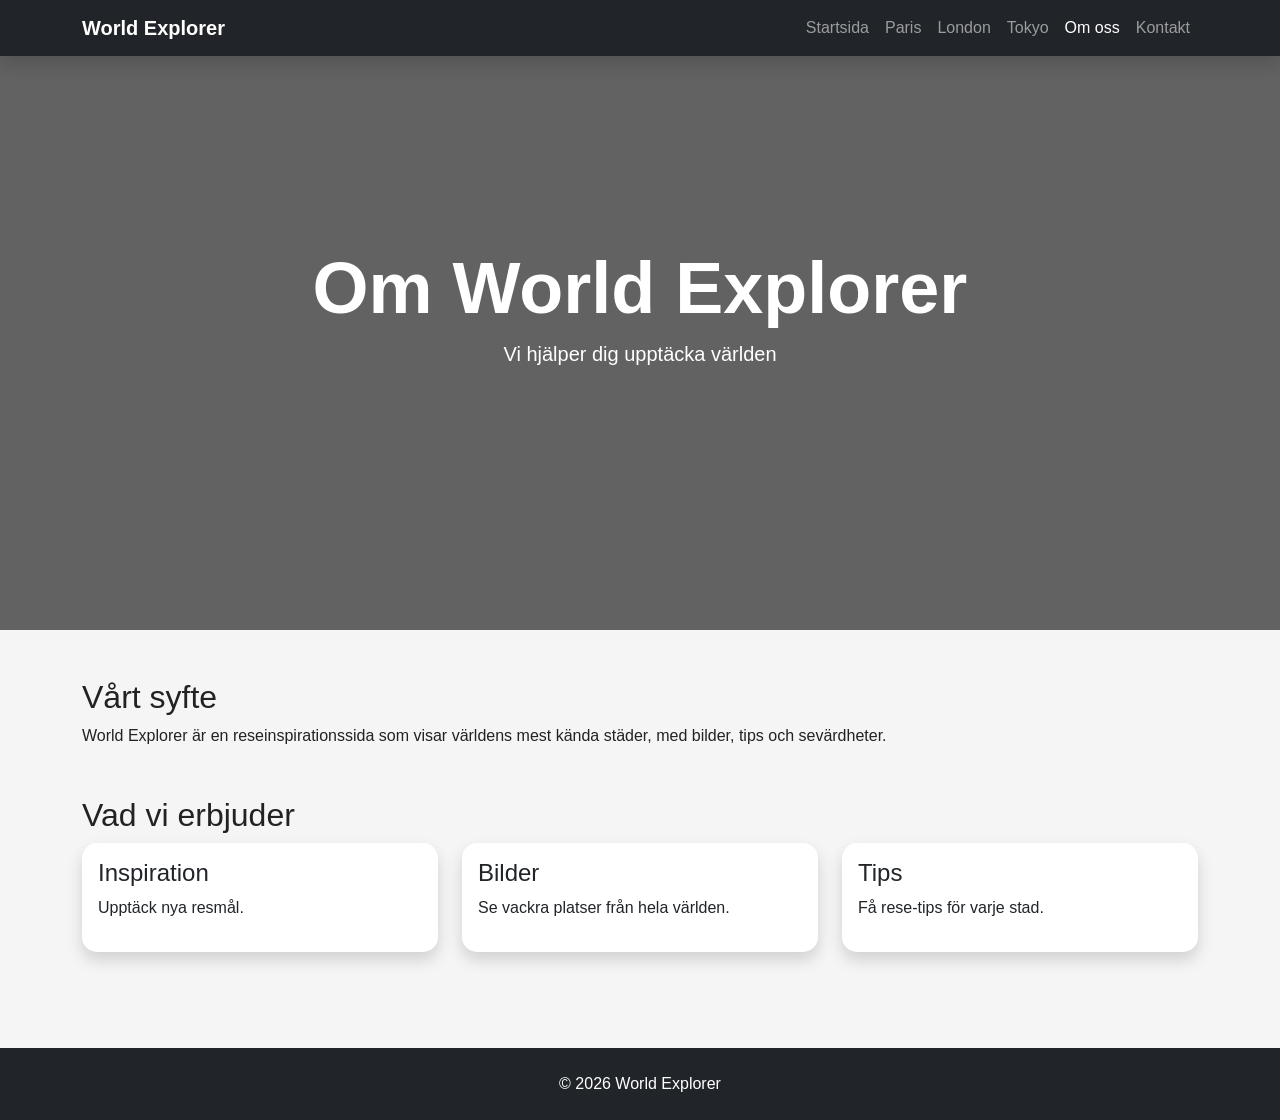
<file: about.html>
<!DOCTYPE html>
<html lang="sv">
<head>
<meta charset="UTF-8">
<meta name="viewport" content="width=device-width, initial-scale=1.0">
<title>Om oss - World Explorer</title>

<link href="https://cdn.jsdelivr.net/npm/bootstrap@5.3.3/dist/css/bootstrap.min.css" rel="stylesheet">
<link rel="stylesheet" href="css/style.css">
</head>

<body>

<nav class="navbar navbar-expand-lg navbar-dark bg-dark fixed-top shadow">
<div class="container">
<a class="navbar-brand fw-bold" href="index.html"> World Explorer</a>

<button class="navbar-toggler" data-bs-toggle="collapse" data-bs-target="#navbarNav">
<span class="navbar-toggler-icon"></span>
</button>

<div class="collapse navbar-collapse" id="navbarNav">

<ul class="navbar-nav ms-auto">
<li class="nav-item"><a class="nav-link" href="index.html">Startsida</a></li>
<li class="nav-item"><a class="nav-link" href="paris.html">Paris</a></li>
<li class="nav-item"><a class="nav-link" href="london.html">London</a></li>
<li class="nav-item"><a class="nav-link" href="tokyo.html">Tokyo</a></li>
<li class="nav-item"><a class="nav-link active" href="about.html">Om oss</a></li>
<li class="nav-item"><a class="nav-link" href="contact.html">Kontakt</a></li>
</ul>

</div>
</div>
</nav>

<header class="city-hero about-hero">
<div class="hero-overlay">
<div class="container text-center text-white">
<h1 class="display-2 fw-bold">Om World Explorer</h1>
<p class="lead">Vi hjälper dig upptäcka världen</p>
</div>
</div>
</header>

<main class="container py-5">

<section class="mb-5">
<h2>Vårt syfte</h2>
<p>
World Explorer är en reseinspirationssida som visar världens mest kända städer,
med bilder, tips och sevärdheter.
</p>
</section>

<section class="mb-5">
<h2>Vad vi erbjuder</h2>

<div class="row g-4">

<div class="col-md-4">
<div class="card shadow h-100">
<div class="card-body">
<h4>Inspiration</h4>
<p>Upptäck nya resmål.</p>
</div>
</div>
</div>

<div class="col-md-4">
<div class="card shadow h-100">
<div class="card-body">
<h4>Bilder</h4>
<p>Se vackra platser från hela världen.</p>
</div>
</div>
</div>

<div class="col-md-4">
<div class="card shadow h-100">
<div class="card-body">
<h4>Tips</h4>
<p>Få rese-tips för varje stad.</p>
</div>
</div>
</div>

</div>
</section>

</main>

<footer class="bg-dark text-white text-center p-4">
© 2026 World Explorer
</footer>

<script src="https://cdn.jsdelivr.net/npm/bootstrap@5.3.3/dist/js/bootstrap.bundle.min.js"></script>
<script src="js/main.js"></script>
</body>
</html>
</file>
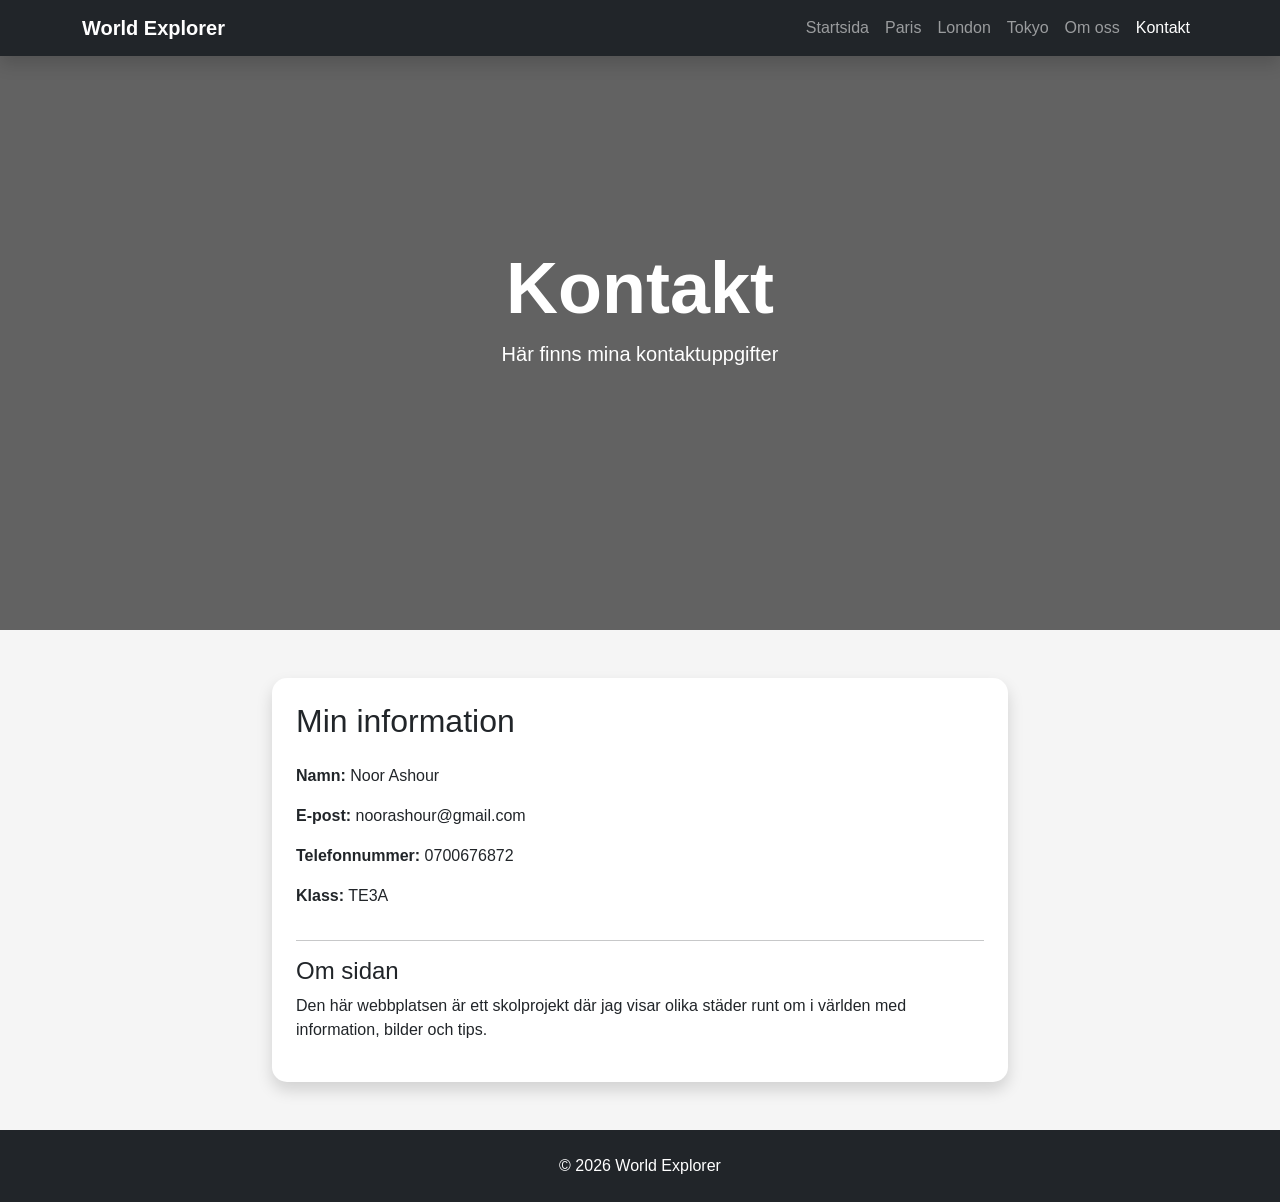
<file: contact.html>
<!DOCTYPE html>
<html lang="sv">
<head>
<meta charset="UTF-8">
<meta name="viewport" content="width=device-width, initial-scale=1.0">

<title>Kontakt - World Explorer</title>

<link href="https://cdn.jsdelivr.net/npm/bootstrap@5.3.3/dist/css/bootstrap.min.css" rel="stylesheet">
<link rel="stylesheet" href="css/style.css">
</head>

<body>

<nav class="navbar navbar-expand-lg navbar-dark bg-dark fixed-top shadow">
<div class="container">
<a class="navbar-brand fw-bold" href="index.html"> World Explorer</a>

<button class="navbar-toggler" data-bs-toggle="collapse" data-bs-target="#navbarNav">
<span class="navbar-toggler-icon"></span>
</button>

<div class="collapse navbar-collapse" id="navbarNav">

<ul class="navbar-nav ms-auto">
<li class="nav-item"><a class="nav-link" href="index.html">Startsida</a></li>
<li class="nav-item"><a class="nav-link" href="paris.html">Paris</a></li>
<li class="nav-item"><a class="nav-link" href="london.html">London</a></li>
<li class="nav-item"><a class="nav-link" href="tokyo.html">Tokyo</a></li>
<li class="nav-item"><a class="nav-link" href="about.html">Om oss</a></li>
<li class="nav-item"><a class="nav-link active" href="contact.html">Kontakt</a></li>
</ul>

</div>
</div>
</nav>

<header class="city-hero contact-hero">
<div class="hero-overlay">
<div class="container text-center text-white">
<h1 class="display-2 fw-bold">Kontakt</h1>
<p class="lead">Här finns mina kontaktuppgifter</p>
</div>
</div>
</header>

<main class="container py-5">

<div class="row justify-content-center">

<div class="col-md-8">

<div class="card shadow p-4">

<h2 class="mb-4">Min information</h2>

<p><strong>Namn:</strong> Noor Ashour</p>

<p><strong>E-post:</strong> noorashour@gmail.com</p>

<p><strong>Telefonnummer:</strong> 0700676872</p>

<p><strong>Klass:</strong> TE3A</p>

<hr>

<h4>Om sidan</h4>

<p>
Den här webbplatsen är ett skolprojekt där jag visar olika städer runt om i världen
med information, bilder och tips.
</p>

</div>

</div>

</div>

</main>

<footer class="bg-dark text-white text-center p-4">
© 2026 World Explorer
</footer>

<script src="https://cdn.jsdelivr.net/npm/bootstrap@5.3.3/dist/js/bootstrap.bundle.min.js"></script>
<script src="js/main.js"></script>

</body>
</html>
</file>
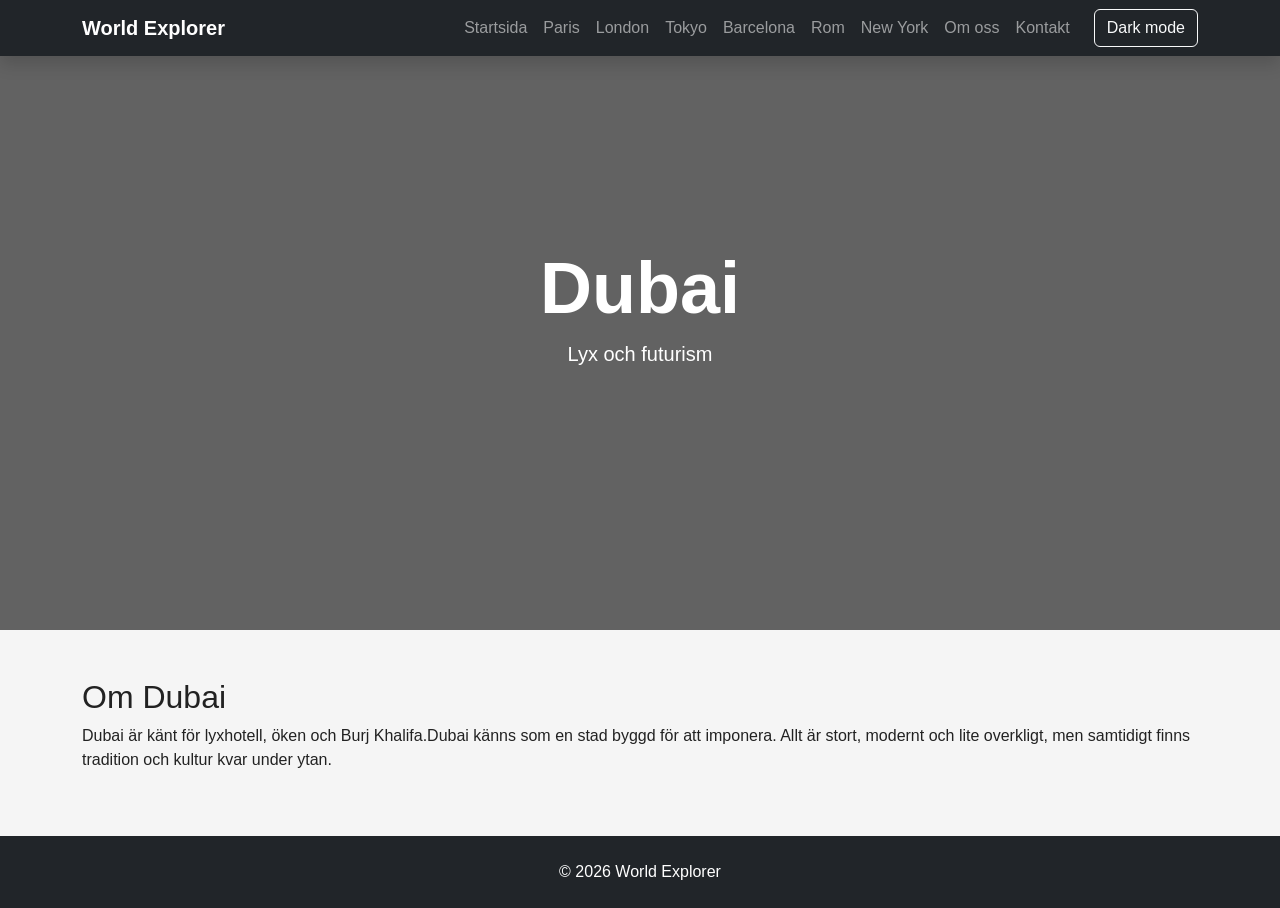
<file: Dubai.html>
<!DOCTYPE html>
<html lang="sv">
<head>
<meta charset="UTF-8">
<meta name="viewport" content="width=device-width, initial-scale=1.0">
<title>Dubai - World Explorer</title>

<link href="https://cdn.jsdelivr.net/npm/bootstrap@5.3.3/dist/css/bootstrap.min.css" rel="stylesheet">
<link rel="stylesheet" href="css/style.css">
</head>

<body>

<nav class="navbar navbar-expand-lg navbar-dark bg-dark fixed-top shadow">
<div class="container">

<a class="navbar-brand fw-bold" href="index.html">
World Explorer
</a>

<button class="navbar-toggler" type="button" data-bs-toggle="collapse" data-bs-target="#navbarNav">
<span class="navbar-toggler-icon"></span>
</button>

<div class="collapse navbar-collapse" id="navbarNav">

<ul class="navbar-nav ms-auto">

<li class="nav-item"><a class="nav-link" href="index.html">Startsida</a></li>
<li class="nav-item"><a class="nav-link" href="paris.html">Paris</a></li>
<li class="nav-item"><a class="nav-link" href="london.html">London</a></li>
<li class="nav-item"><a class="nav-link" href="tokyo.html">Tokyo</a></li>
<li class="nav-item"><a class="nav-link" href="barcelona.html">Barcelona</a></li>
<li class="nav-item"><a class="nav-link" href="rome.html">Rom</a></li>
<li class="nav-item"><a class="nav-link" href="newyork.html">New York</a></li>
<li class="nav-item"><a class="nav-link" href="about.html">Om oss</a></li>
<li class="nav-item"><a class="nav-link" href="contact.html">Kontakt</a></li>

</ul>


<button id="darkModeBtn" class="btn btn-outline-light ms-3">
Dark mode
</button>

</div>
</div>
</nav>

<header class="city-hero dubai-hero">
<div class="hero-overlay">
<div class="container text-center text-white">
<h1 class="display-2 fw-bold">Dubai</h1>
<p class="lead">Lyx och futurism</p>
</div>
</div>
</header>

<main class="container py-5">

<section>
<h2>Om Dubai</h2>
<p>Dubai är känt för lyxhotell, öken och Burj Khalifa.Dubai känns som en stad byggd för att imponera. 
    Allt är stort, modernt och lite overkligt, men samtidigt finns tradition och kultur kvar under ytan.</p>
</section>

</main>

<footer class="bg-dark text-white text-center p-4">
© 2026 World Explorer
</footer>

<script src="https://cdn.jsdelivr.net/npm/bootstrap@5.3.3/dist/js/bootstrap.bundle.min.js"></script>
<script src="js/main.js"></script>
</body>
</html>
</file>
<file: css/style.css>
body {
    font-family: 'Poppins', sans-serif;
    background-color: #f5f5f5;
    color: #222;
}

/* Hero */

.hero {
    background-image: url("https://images.unsplash.com/photo-1488646953014-85cb44e25828?q=80&w=1600");
    background-size: cover;
    background-position: center;
    height: 100vh;
}

.hero-overlay {
    background-color: rgba(0,0,0,0.6);
    width: 100%;
    height: 100%;
    display: flex;
    align-items: center;
}

/* Cards */

.card {
    border: none;
    border-radius: 15px;
    overflow: hidden;
    transition: 0.3s ease;
}

.card:hover {
    transform: translateY(-10px);
}

.card img {
    height: 250px;
    object-fit: cover;
}

/* Cookie Banner */

.cookie-banner {
    position: fixed;
    bottom: 20px;
    right: 20px;
    background-color: #222;
    color: white;
    padding: 20px;
    border-radius: 12px;
    display: flex;
    gap: 15px;
    align-items: center;
    z-index: 999;
}

/* Dark Mode */

.dark-mode {
    background-color: #121212;
    color: white;
}

.dark-mode .card {
    background-color: #1f1f1f;
    color: white;
}

.dark-mode footer {
    background-color: black;
}

/* Responsive */

@media (max-width: 768px) {

    .hero h1 {
        font-size: 2.5rem;
    }

    .cookie-banner {
        flex-direction: column;
        left: 20px;
    }

}

@media (max-width: 480px) {

    .hero h1 {
        font-size: 2rem;
    }

}


.city-hero {
    height: 70vh;
    background-size: cover;
    background-position: center;
}

.paris-hero {
    background-image: url("https://images.unsplash.com/photo-1502602898657-3e91760cbb34?q=80&w=1600");
}

.carousel img {
    height: 500px;
    object-fit: cover;
}

.london-hero {
    background-image: url("https://images.unsplash.com/photo-1505761671935-60b3a7427bad?q=80&w=1600");
}

.tokyo-hero {
    background-image: url("https://images.unsplash.com/photo-1540959733332-eab4deabeeaf?q=80&w=1600");
}

.newyork-hero {
    background-image: url("https://images.unsplash.com/photo-1500916434205-0c77489c6cf7?q=80&w=1600");
}

.rome-hero {
    background-image: url("https://images.unsplash.com/photo-1529260830199-42c24126f198?q=80&w=1600");
}

.barcelona-hero {
    background-image: url("https://images.unsplash.com/photo-1583422409516-2895a77efded?q=80&w=1600");
}

.dubai-hero {
    background-image: url("https://images.unsplash.com/photo-1518684079-3c830dcef090?q=80&w=1600");
}
.about-hero {
    background-image: url("https://images.unsplash.com/photo-1521737604893-d14cc237f11d?q=80&w=1600");
}

.contact-hero {
    background-image: url("https://images.unsplash.com/photo-1521791136064-7986c2920216?q=80&w=1600");
}

.dark-mode {
    background-color: #121212;
    color: white;
}

.dark-mode .card {
    background-color: #1f1f1f;
    color: white;
}

.dark-mode footer {
    background-color: black !important;
}

.dark-mode nav {
    background-color: black !important;
}
</file>
